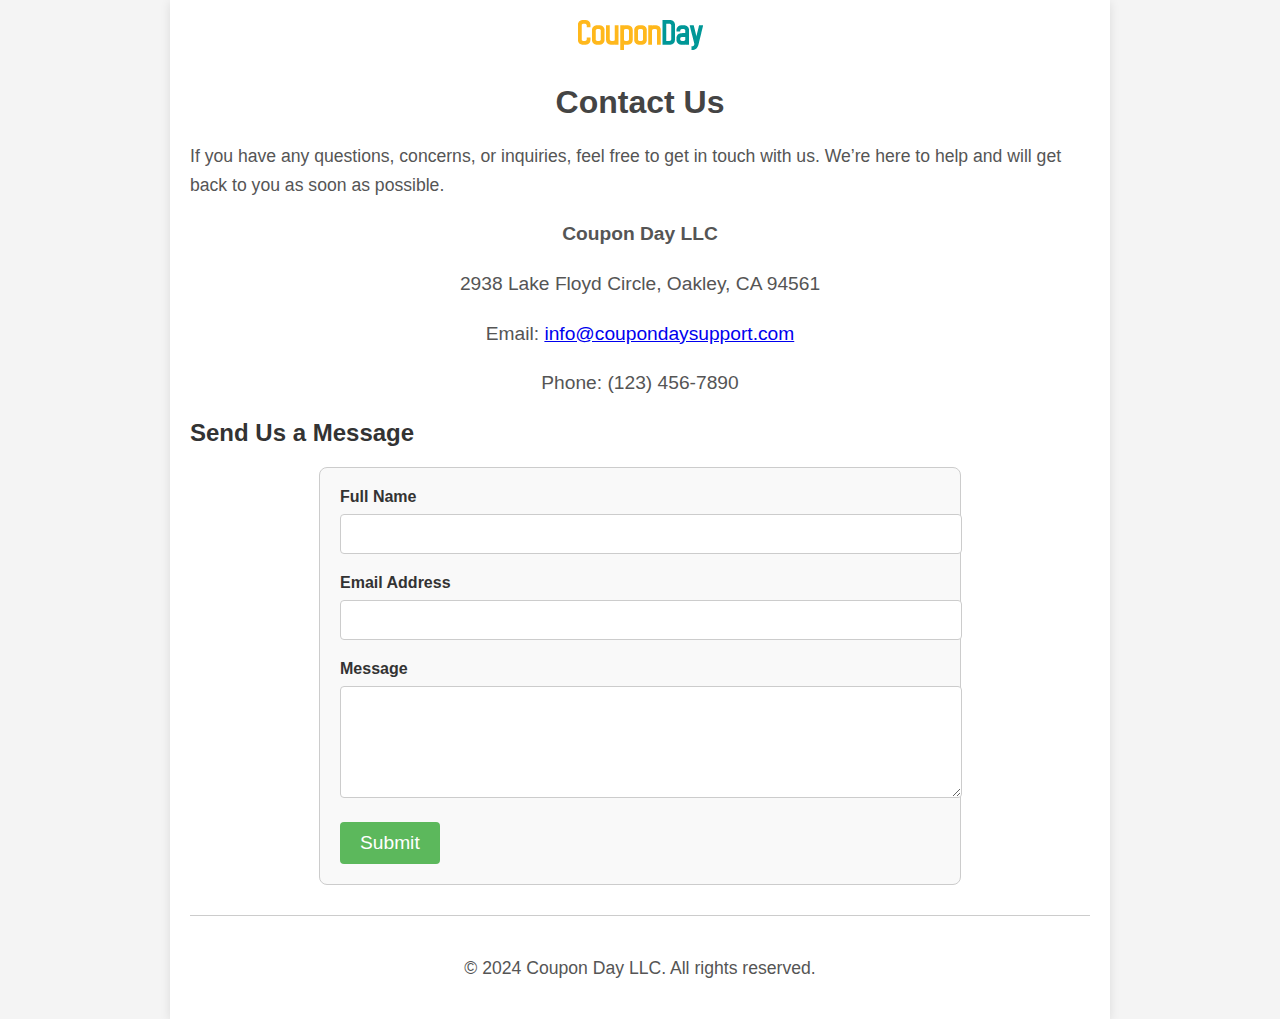
<file: contactus.html>
<!DOCTYPE html>
<html lang="en">
<head>
    <meta charset="UTF-8">
    <meta name="viewport" content="width=device-width, initial-scale=1.0">
    <title>Contact Us - Coupon Day LLC</title>
    <style>
        body {
            font-family: Arial, sans-serif;
            margin: 0;
            padding: 0;
            background-color: #f4f4f4;
            color: #333;
        }

        .container {
            max-width: 900px;
            margin: 0 auto;
            background-color: #fff;
            padding: 20px;
            box-shadow: 0 2px 10px rgba(0, 0, 0, 0.1);
        }

        .logo {
            text-align: center;
            margin-bottom: 30px;
        }

        .logo img {
            max-width: 200px;
        }

        h1 {
            text-align: center;
            color: #444;
        }

        p {
            line-height: 1.6;
            font-size: 1.1em;
            color: #555;
        }

        .contact-info {
            text-align: center;
            margin-top: 20px;
        }

        .contact-info p {
            font-size: 1.2em;
        }

        form {
            max-width: 600px;
            margin: 0 auto;
            padding: 20px;
            background-color: #f9f9f9;
            border: 1px solid #ccc;
            border-radius: 8px;
        }

        form label {
            display: block;
            margin-bottom: 8px;
            font-weight: bold;
        }

        form input, form textarea {
            width: 100%;
            padding: 10px;
            margin-bottom: 20px;
            border: 1px solid #ccc;
            border-radius: 4px;
            font-size: 1em;
        }

        form button {
            padding: 10px 20px;
            background-color: #5cb85c;
            color: white;
            border: none;
            border-radius: 4px;
            font-size: 1.2em;
            cursor: pointer;
        }

        form button:hover {
            background-color: #4cae4c;
        }

        .footer {
            text-align: center;
            margin-top: 30px;
            padding-top: 20px;
            border-top: 1px solid #ccc;
            color: #777;
        }
    </style>
</head>
<body>

    <div class="container">
        <div class="logo">
            <!-- Replace 'logo.png' with the path to your actual logo -->
            <a href="index.html"><img src="images/logo.png" alt="Coupon Day LLC Logo"></a>
        </div>

        <h1>Contact Us</h1>
        <p>If you have any questions, concerns, or inquiries, feel free to get in touch with us. We’re here to help and will get back to you as soon as possible.</p>

        <div class="contact-info">
            <p><strong>Coupon Day LLC</strong></p>
            <p>2938 Lake Floyd Circle, Oakley, CA 94561</p>
            <p>Email: <a href="mailto:info@coupondaysupport.com">info@coupondaysupport.com</a></p>
            <p>Phone: (123) 456-7890</p>
        </div>

        <h2>Send Us a Message</h2>

        <form action="submit_form.php" method="post">
            <label for="name">Full Name</label>
            <input type="text" id="name" name="name" required>

            <label for="email">Email Address</label>
            <input type="email" id="email" name="email" required>

            <label for="message">Message</label>
            <textarea id="message" name="message" rows="6" required></textarea>

            <button type="submit">Submit</button>
        </form>

        <div class="footer">
            <p>&copy; 2024 Coupon Day LLC. All rights reserved.</p>
        </div>
    </div>

</body>
</html>
</file>
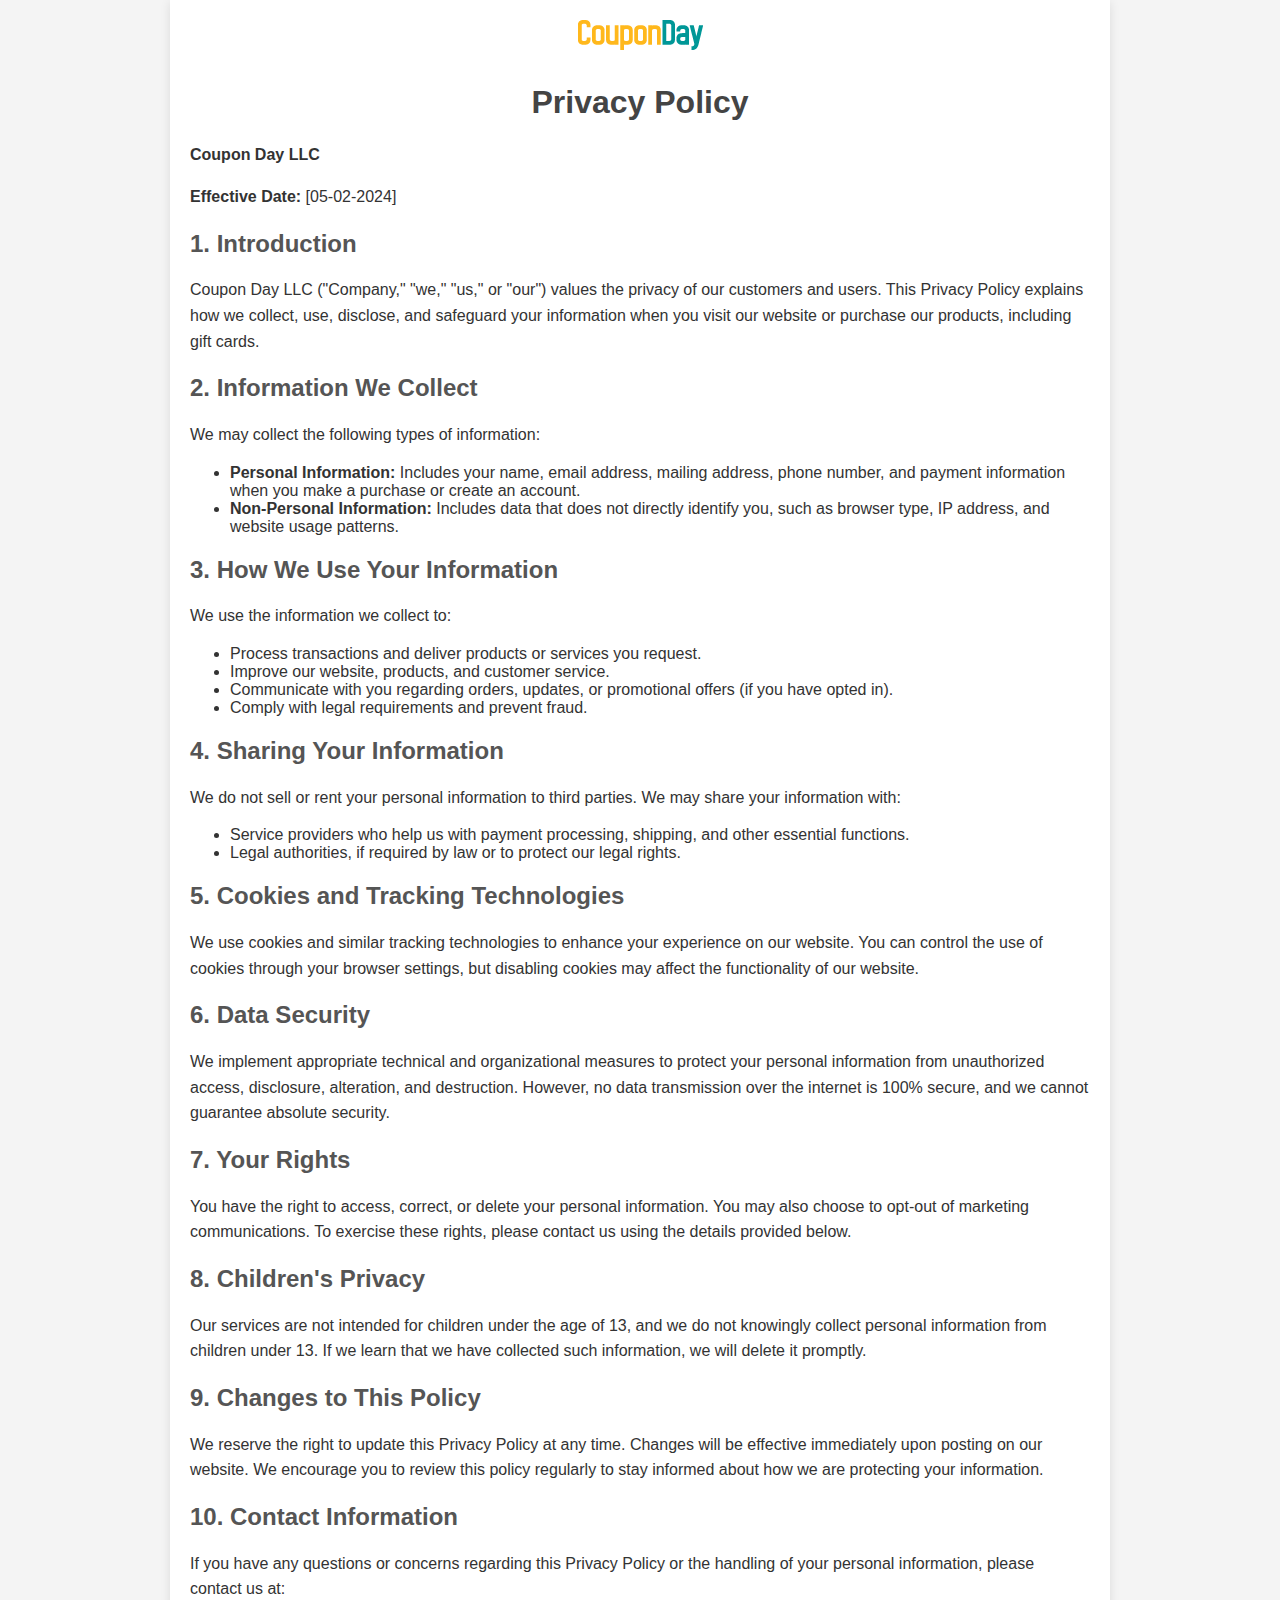
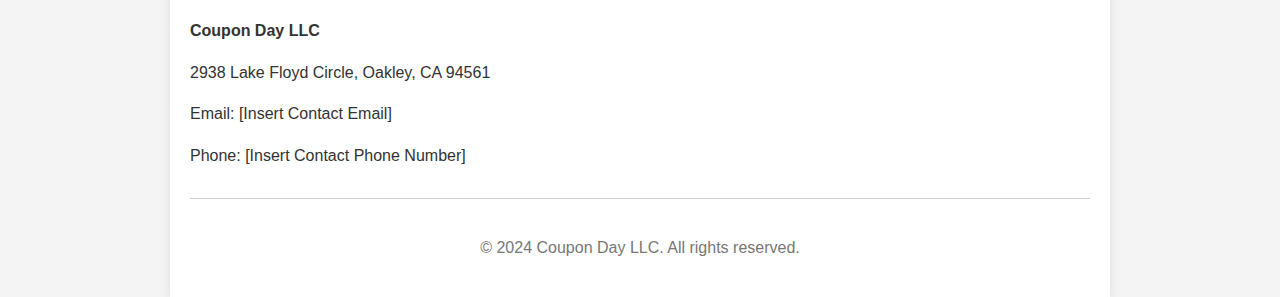
<file: privacy.html>
<!DOCTYPE html>
<html lang="en">
<head>
    <meta charset="UTF-8">
    <meta name="viewport" content="width=device-width, initial-scale=1.0">
    <title>Privacy Policy - Coupon Day LLC</title>
    <style>
        body {
            font-family: Arial, sans-serif;
            margin: 0;
            padding: 0;
            background-color: #f4f4f4;
            color: #333;
        }

        .container {
            max-width: 900px;
            margin: 0 auto;
            background-color: #fff;
            padding: 20px;
            box-shadow: 0 2px 10px rgba(0, 0, 0, 0.1);
        }

        .logo {
            text-align: center;
            margin-bottom: 30px;
        }

        .logo img {
            max-width: 200px;
        }

        h1 {
            text-align: center;
            color: #444;
        }

        h2 {
            color: #555;
        }

        p {
            line-height: 1.6;
        }

        .footer {
            text-align: center;
            margin-top: 30px;
            padding-top: 20px;
            border-top: 1px solid #ccc;
            color: #777;
        }
    </style>
</head>
<body>

    <div class="container">
        <div class="logo">
            <!-- Replace 'logo.png' with the path to your actual logo -->
            <a href="index.html"><img src="images/logo.png" alt="Coupon Day LLC Logo"></a>
        </div>

        <h1>Privacy Policy</h1>

        <p><strong>Coupon Day LLC</strong></p>
        <p><strong>Effective Date:</strong> [05-02-2024]</p>

        <h2>1. Introduction</h2>
        <p>Coupon Day LLC ("Company," "we," "us," or "our") values the privacy of our customers and users. This Privacy Policy explains how we collect, use, disclose, and safeguard your information when you visit our website or purchase our products, including gift cards.</p>

        <h2>2. Information We Collect</h2>
        <p>We may collect the following types of information:</p>
        <ul>
            <li><strong>Personal Information:</strong> Includes your name, email address, mailing address, phone number, and payment information when you make a purchase or create an account.</li>
            <li><strong>Non-Personal Information:</strong> Includes data that does not directly identify you, such as browser type, IP address, and website usage patterns.</li>
        </ul>

        <h2>3. How We Use Your Information</h2>
        <p>We use the information we collect to:</p>
        <ul>
            <li>Process transactions and deliver products or services you request.</li>
            <li>Improve our website, products, and customer service.</li>
            <li>Communicate with you regarding orders, updates, or promotional offers (if you have opted in).</li>
            <li>Comply with legal requirements and prevent fraud.</li>
        </ul>

        <h2>4. Sharing Your Information</h2>
        <p>We do not sell or rent your personal information to third parties. We may share your information with:</p>
        <ul>
            <li>Service providers who help us with payment processing, shipping, and other essential functions.</li>
            <li>Legal authorities, if required by law or to protect our legal rights.</li>
        </ul>

        <h2>5. Cookies and Tracking Technologies</h2>
        <p>We use cookies and similar tracking technologies to enhance your experience on our website. You can control the use of cookies through your browser settings, but disabling cookies may affect the functionality of our website.</p>

        <h2>6. Data Security</h2>
        <p>We implement appropriate technical and organizational measures to protect your personal information from unauthorized access, disclosure, alteration, and destruction. However, no data transmission over the internet is 100% secure, and we cannot guarantee absolute security.</p>

        <h2>7. Your Rights</h2>
        <p>You have the right to access, correct, or delete your personal information. You may also choose to opt-out of marketing communications. To exercise these rights, please contact us using the details provided below.</p>

        <h2>8. Children's Privacy</h2>
        <p>Our services are not intended for children under the age of 13, and we do not knowingly collect personal information from children under 13. If we learn that we have collected such information, we will delete it promptly.</p>

        <h2>9. Changes to This Policy</h2>
        <p>We reserve the right to update this Privacy Policy at any time. Changes will be effective immediately upon posting on our website. We encourage you to review this policy regularly to stay informed about how we are protecting your information.</p>

        <h2>10. Contact Information</h2>
        <p>If you have any questions or concerns regarding this Privacy Policy or the handling of your personal information, please contact us at:</p>
        <p><strong>Coupon Day LLC</strong></p>
        <p>2938 Lake Floyd Circle, Oakley, CA 94561</p>
        <p>Email: [Insert Contact Email]</p>
        <p>Phone: [Insert Contact Phone Number]</p>

        <div class="footer">
            <p>&copy; 2024 Coupon Day LLC. All rights reserved.</p>
        </div>
    </div>

</body>
</html>
</file>
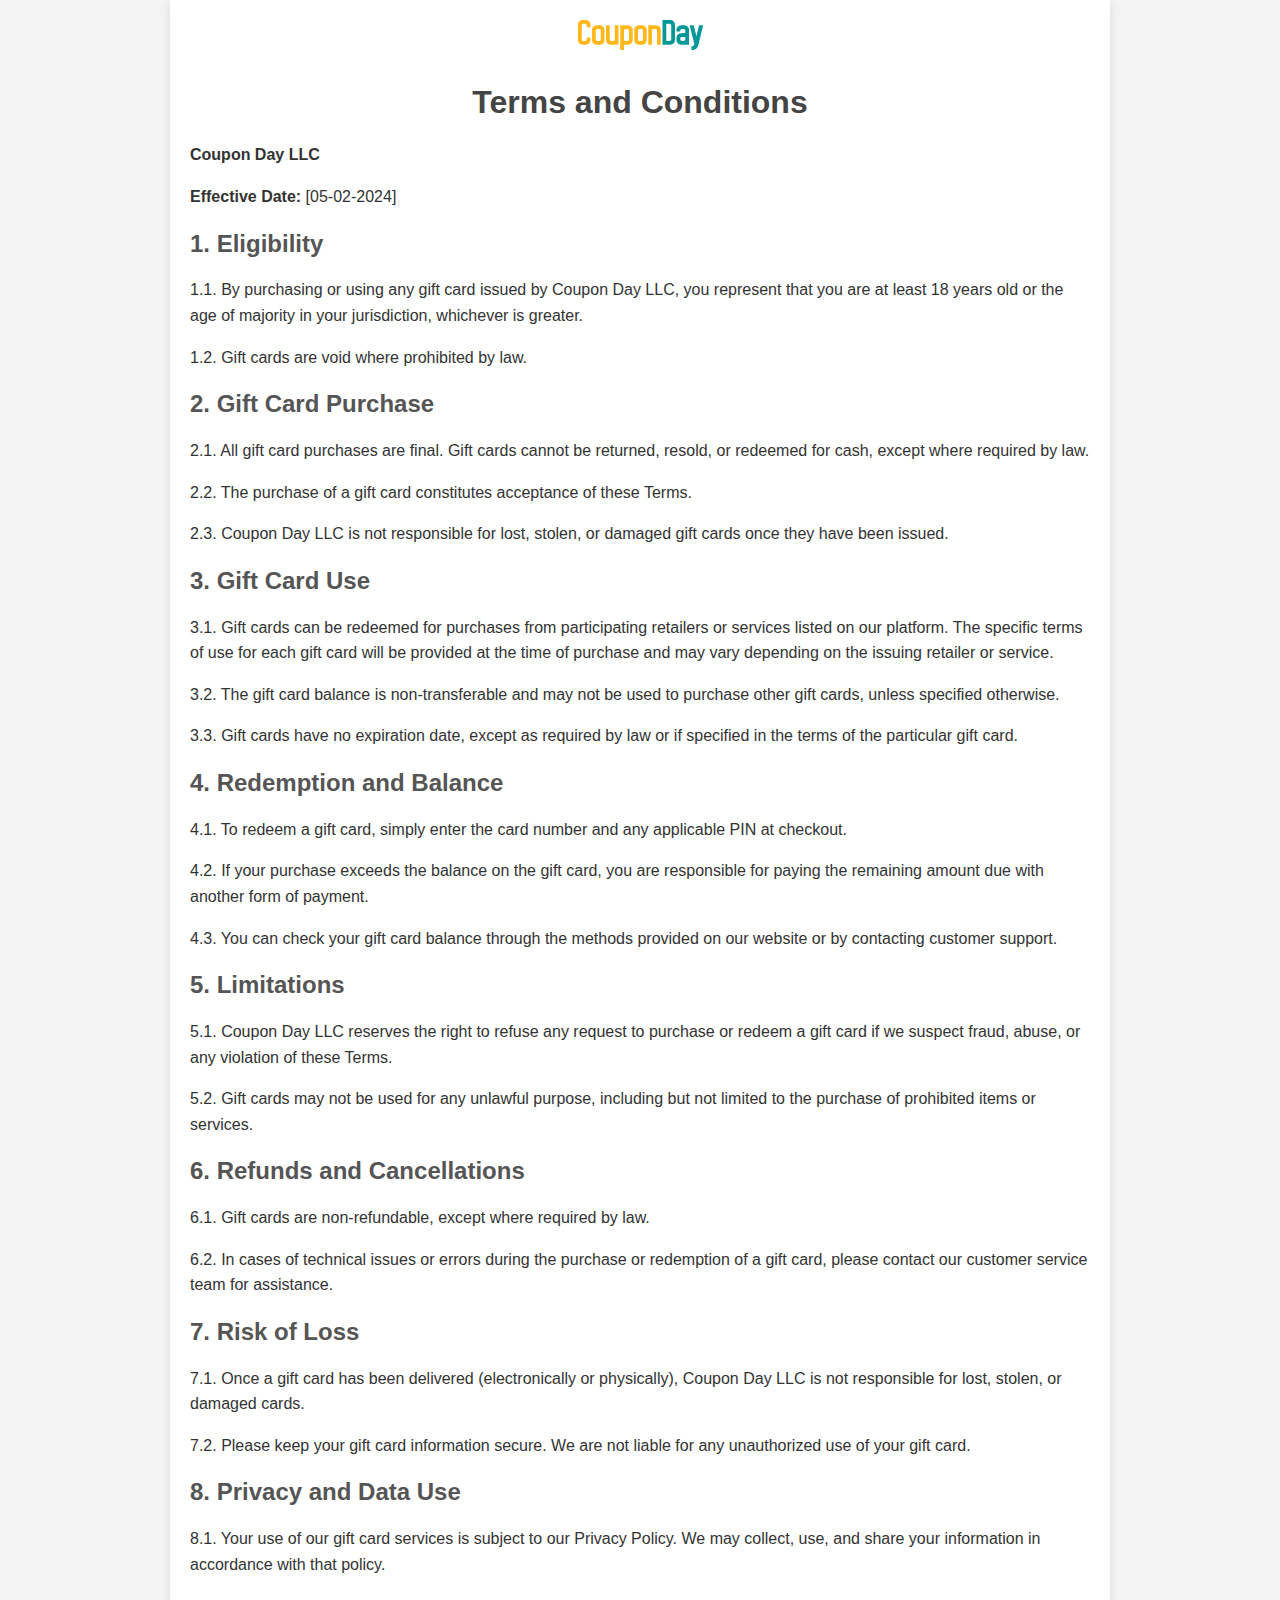
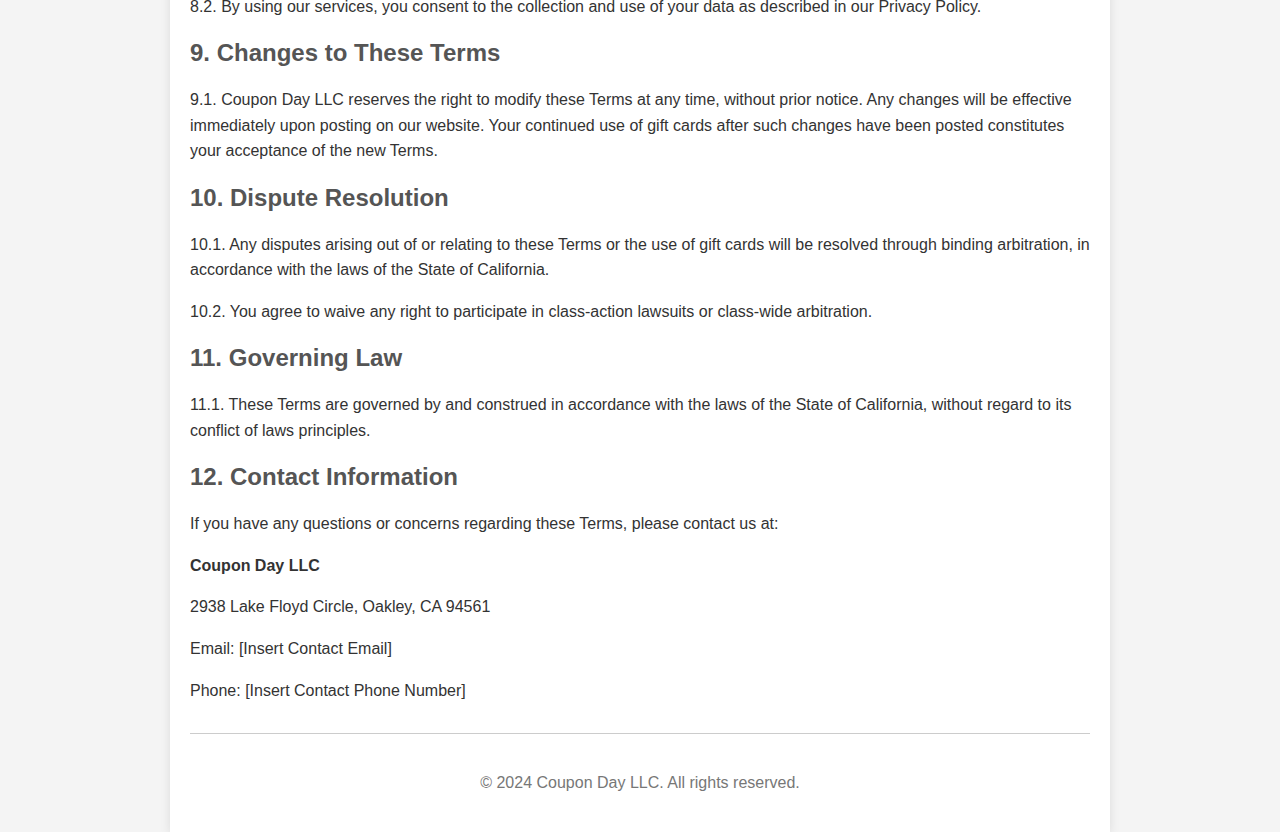
<file: terms.html>
<!DOCTYPE html>
<html lang="en">
<head>
    <meta charset="UTF-8">
    <meta name="viewport" content="width=device-width, initial-scale=1.0">
    <title>Terms and Conditions - Coupon Day LLC</title>
    <style>
        body {
            font-family: Arial, sans-serif;
            margin: 0;
            padding: 0;
            background-color: #f4f4f4;
            color: #333;
        }

        .container {
            max-width: 900px;
            margin: 0 auto;
            background-color: #fff;
            padding: 20px;
            box-shadow: 0 2px 10px rgba(0, 0, 0, 0.1);
        }

        .logo {
            text-align: center;
            margin-bottom: 30px;
        }

        .logo img {
            max-width: 200px;
        }

        h1 {
            text-align: center;
            color: #444;
        }

        h2 {
            color: #555;
        }

        p {
            line-height: 1.6;
        }

        .footer {
            text-align: center;
            margin-top: 30px;
            padding-top: 20px;
            border-top: 1px solid #ccc;
            color: #777;
        }
    </style>
</head>
<body>

    <div class="container">
        <div class="logo">
            <!-- Replace 'logo.png' with the path to your actual logo -->
            <a href="index.html"><img src="images/logo.png" alt="Coupon Day LLC Logo"></a>
        </div>

        <h1>Terms and Conditions</h1>

        <p><strong>Coupon Day LLC</strong></p>
        <p><strong>Effective Date:</strong> [05-02-2024]</p>

        <h2>1. Eligibility</h2>
        <p>1.1. By purchasing or using any gift card issued by Coupon Day LLC, you represent that you are at least 18 years old or the age of majority in your jurisdiction, whichever is greater.</p>
        <p>1.2. Gift cards are void where prohibited by law.</p>

        <h2>2. Gift Card Purchase</h2>
        <p>2.1. All gift card purchases are final. Gift cards cannot be returned, resold, or redeemed for cash, except where required by law.</p>
        <p>2.2. The purchase of a gift card constitutes acceptance of these Terms.</p>
        <p>2.3. Coupon Day LLC is not responsible for lost, stolen, or damaged gift cards once they have been issued.</p>

        <h2>3. Gift Card Use</h2>
        <p>3.1. Gift cards can be redeemed for purchases from participating retailers or services listed on our platform. The specific terms of use for each gift card will be provided at the time of purchase and may vary depending on the issuing retailer or service.</p>
        <p>3.2. The gift card balance is non-transferable and may not be used to purchase other gift cards, unless specified otherwise.</p>
        <p>3.3. Gift cards have no expiration date, except as required by law or if specified in the terms of the particular gift card.</p>

        <h2>4. Redemption and Balance</h2>
        <p>4.1. To redeem a gift card, simply enter the card number and any applicable PIN at checkout.</p>
        <p>4.2. If your purchase exceeds the balance on the gift card, you are responsible for paying the remaining amount due with another form of payment.</p>
        <p>4.3. You can check your gift card balance through the methods provided on our website or by contacting customer support.</p>

        <h2>5. Limitations</h2>
        <p>5.1. Coupon Day LLC reserves the right to refuse any request to purchase or redeem a gift card if we suspect fraud, abuse, or any violation of these Terms.</p>
        <p>5.2. Gift cards may not be used for any unlawful purpose, including but not limited to the purchase of prohibited items or services.</p>

        <h2>6. Refunds and Cancellations</h2>
        <p>6.1. Gift cards are non-refundable, except where required by law.</p>
        <p>6.2. In cases of technical issues or errors during the purchase or redemption of a gift card, please contact our customer service team for assistance.</p>

        <h2>7. Risk of Loss</h2>
        <p>7.1. Once a gift card has been delivered (electronically or physically), Coupon Day LLC is not responsible for lost, stolen, or damaged cards.</p>
        <p>7.2. Please keep your gift card information secure. We are not liable for any unauthorized use of your gift card.</p>

        <h2>8. Privacy and Data Use</h2>
        <p>8.1. Your use of our gift card services is subject to our Privacy Policy. We may collect, use, and share your information in accordance with that policy.</p>
        <p>8.2. By using our services, you consent to the collection and use of your data as described in our Privacy Policy.</p>

        <h2>9. Changes to These Terms</h2>
        <p>9.1. Coupon Day LLC reserves the right to modify these Terms at any time, without prior notice. Any changes will be effective immediately upon posting on our website. Your continued use of gift cards after such changes have been posted constitutes your acceptance of the new Terms.</p>

        <h2>10. Dispute Resolution</h2>
        <p>10.1. Any disputes arising out of or relating to these Terms or the use of gift cards will be resolved through binding arbitration, in accordance with the laws of the State of California.</p>
        <p>10.2. You agree to waive any right to participate in class-action lawsuits or class-wide arbitration.</p>

        <h2>11. Governing Law</h2>
        <p>11.1. These Terms are governed by and construed in accordance with the laws of the State of California, without regard to its conflict of laws principles.</p>

        <h2>12. Contact Information</h2>
        <p>If you have any questions or concerns regarding these Terms, please contact us at:</p>
        <p><strong>Coupon Day LLC</strong></p>
        <p>2938 Lake Floyd Circle, Oakley, CA 94561</p>
        <p>Email: [Insert Contact Email]</p>
        <p>Phone: [Insert Contact Phone Number]</p>

        <div class="footer">
            <p>&copy; 2024 Coupon Day LLC. All rights reserved.</p>
        </div>
    </div>

</body>
</html>
</file>
